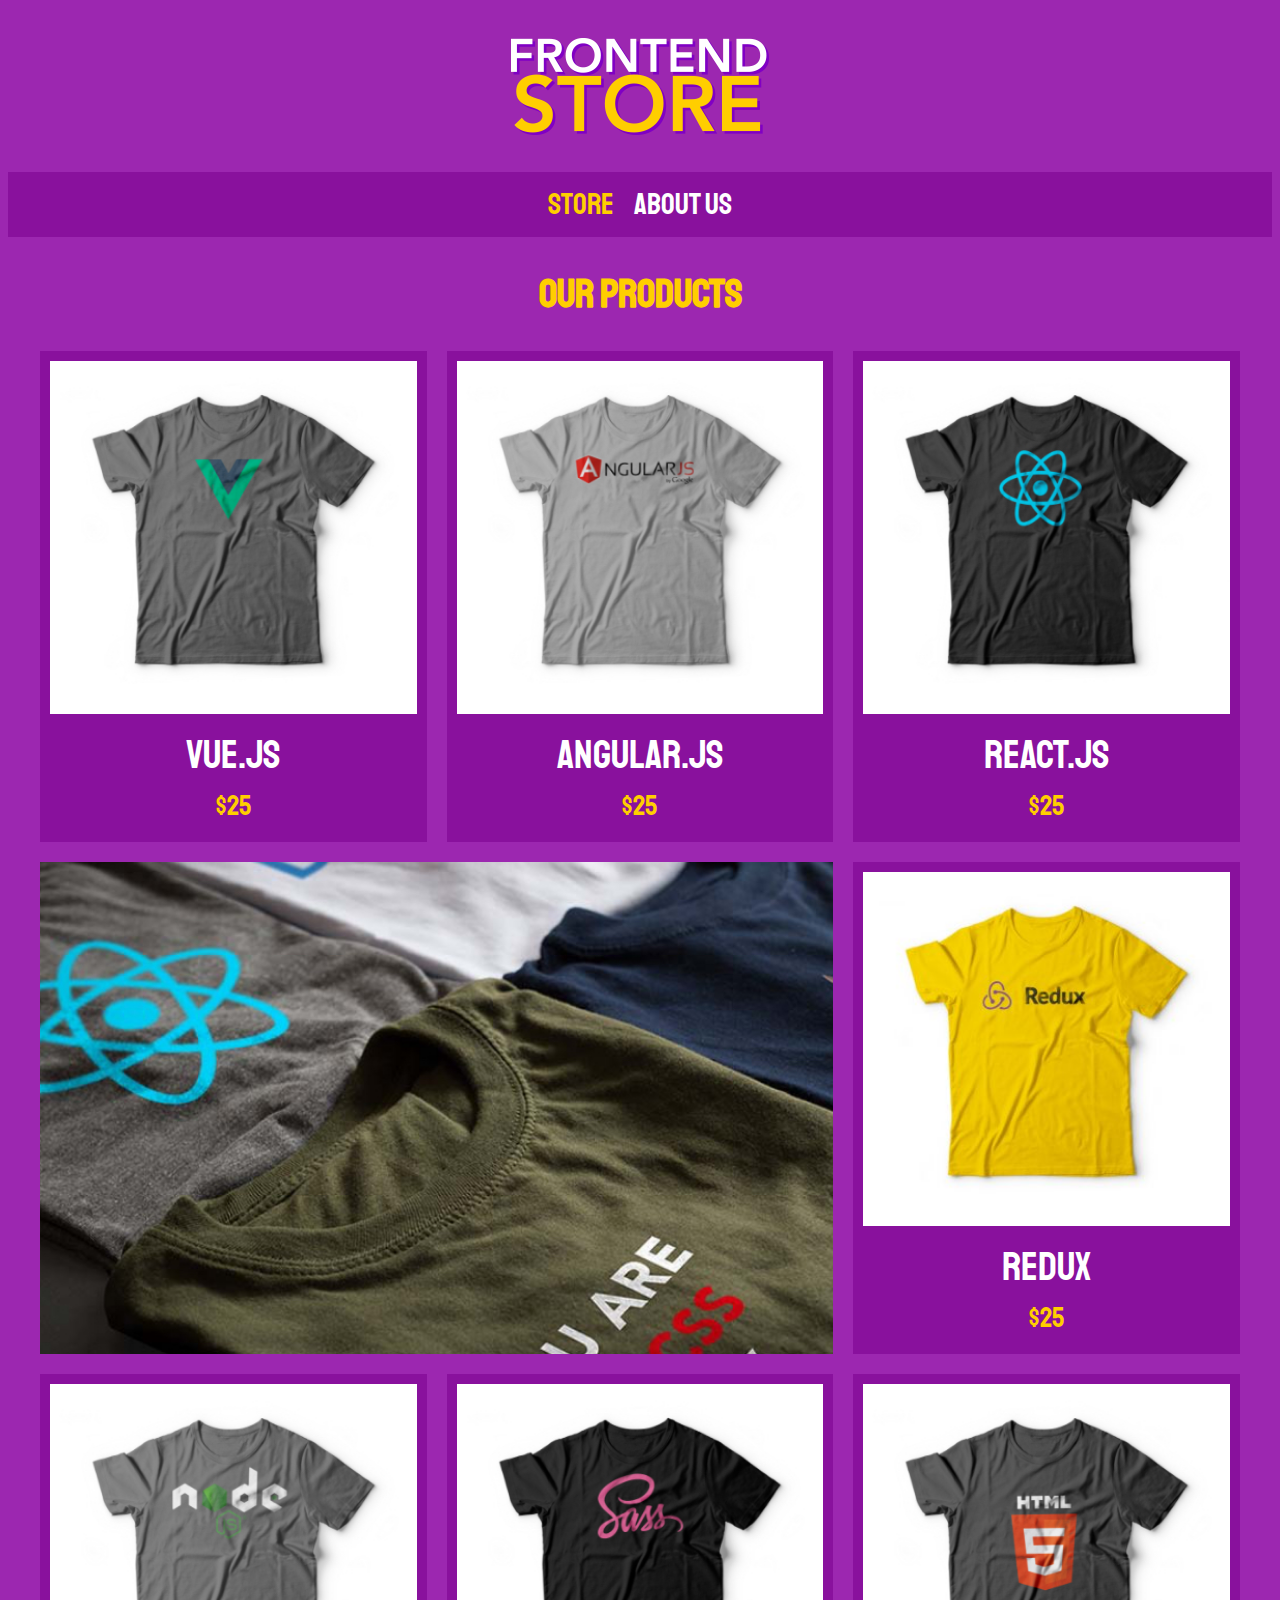
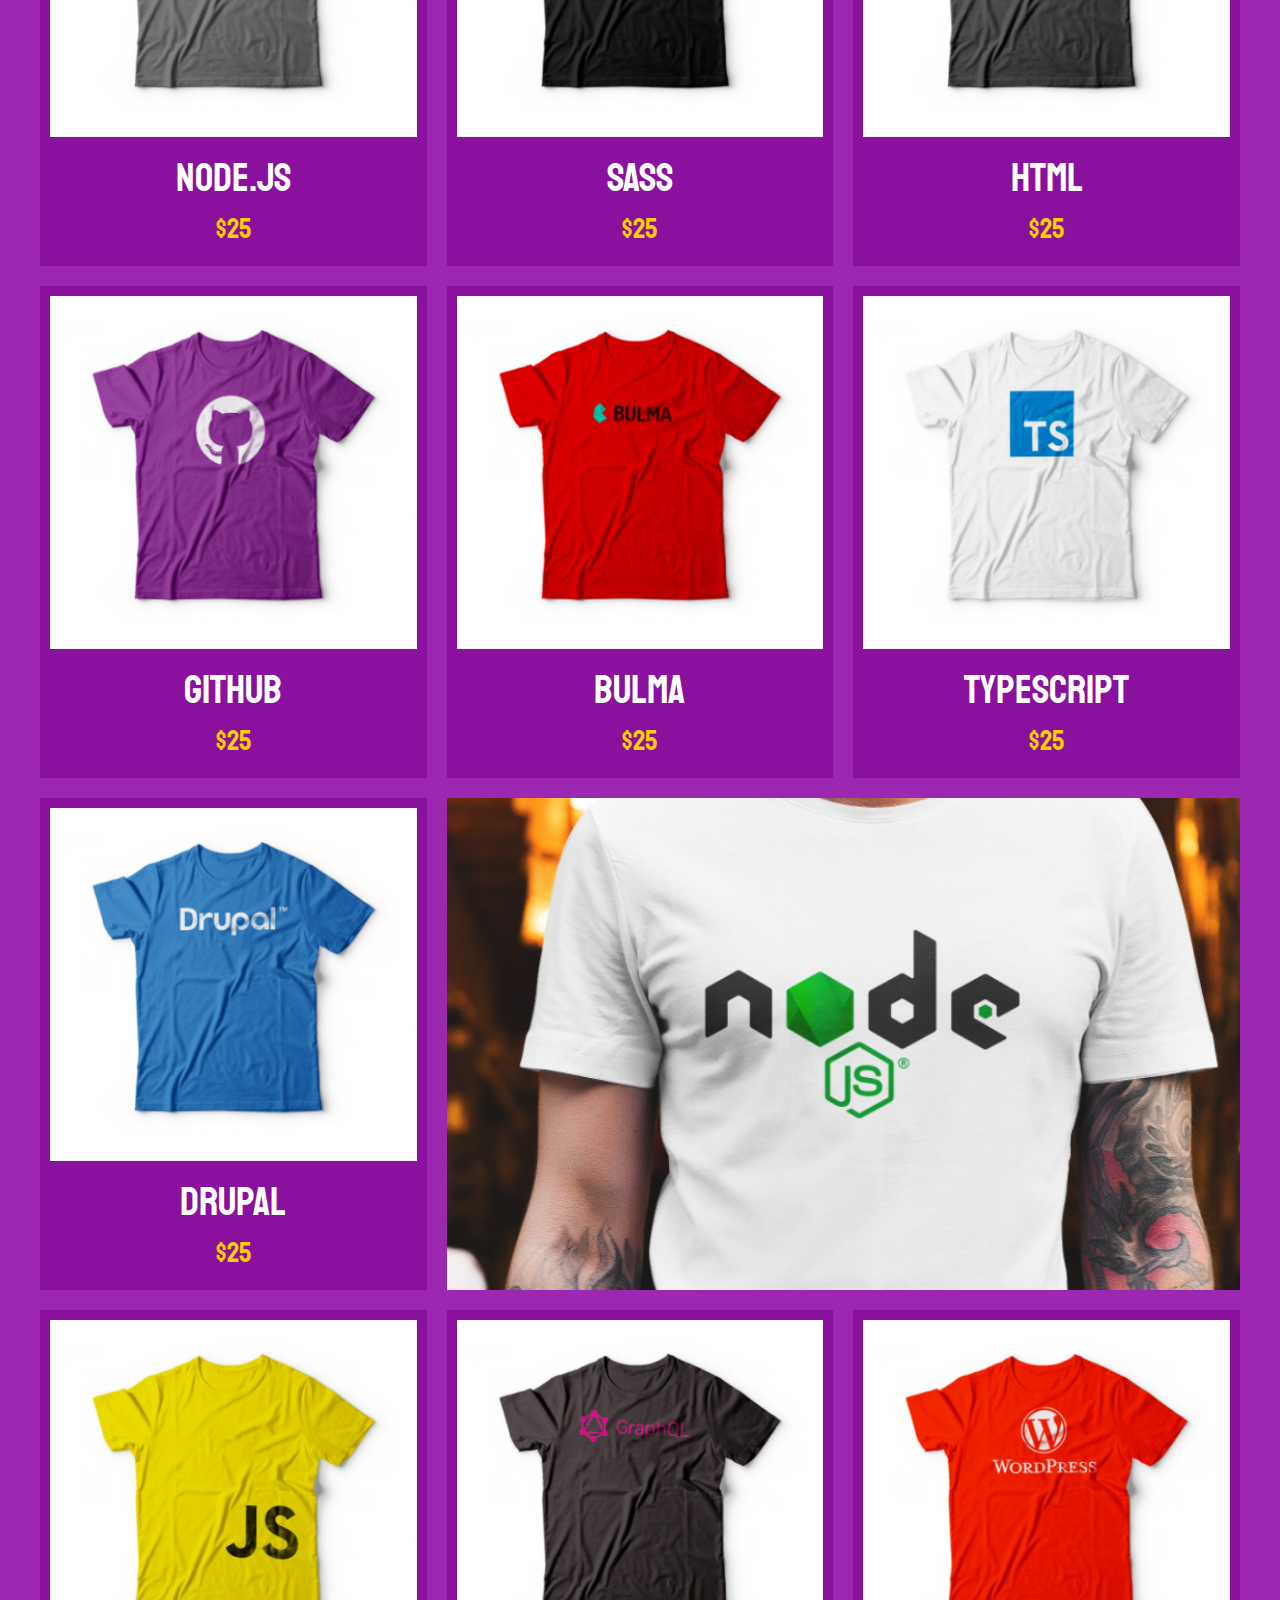
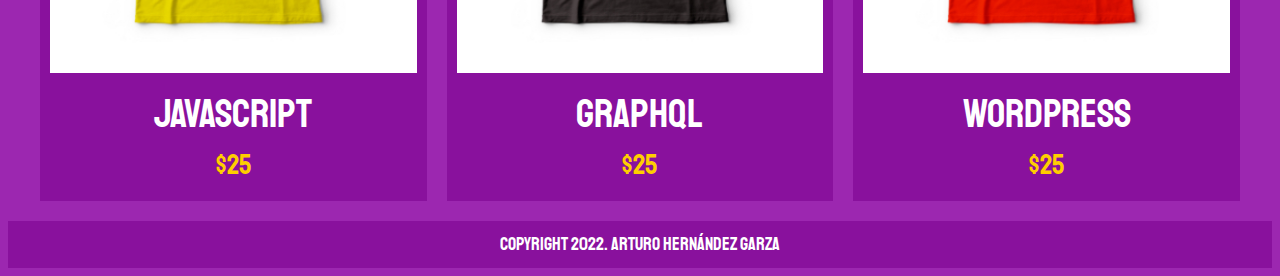
<file: index.html>
<!DOCTYPE html>
<html lang="en-US">
<head>
    <meta charset="UTF-8">
    <meta name="viewport" content="width=device-width, initial-scale=1.0">
    <meta name="description" content="Proyecto 01">
    <meta name="author" content="Arturo Hernandez">
    <meta name="twitter:card" content="summary_large_image">
    <meta name="twitter:site" content="@arturo_hdzg">
    <meta name="twitter:creator" content="@arturo_hdzg">
    <meta property="og:title" content="FrontEnd Store">
    <meta property="og:description" content="Demo Website CSS Flex Grid">
    <meta property="og:image" content="img/WebPreview.jpg">
    <meta property="og:url" content="https://arturohdzg.github.io/FrontEndStore">
    <meta property="og:type" content="website">
    <link rel="apple-touch-icon" sizes="180x180" href="img/favicon/apple-touch-icon.png">
    <link rel="icon" type="image/png" sizes="32x32" href="img/favicon/favicon-32x32.png">
    <link rel="icon" type="image/png" sizes="16x16" href="img/favicon/favicon-16x16.png">
    <link rel="preconnect" href="https://fonts.googleapis.com">
    <link rel="preconnect" href="https://fonts.gstatic.com" crossorigin>
    <link rel="stylesheet" href="https://fonts.googleapis.com/css2?family=Staatliches&display=swap">
    <link rel="stylesheet" href="css/normalize.css">
    <link rel="stylesheet" href="css/style.css">
    <title>FrontEnd Store</title>
</head>
<body>
    <header class="Header">
        <a href="index.html"> <!-- Logo -->
            <img class="Header_Logo" src="img/logo.png" alt="Logo">
        </a>
    </header>
    <nav class="NavMenu"> <!-- Navigation Menu -->
        <a class="NavMenu_Link NavMenu_Link-Active" href="index.html">Store</a>
        <a class="NavMenu_Link" href="about-us.html">About us</a>
    </nav> <!-- /Navigation Menu -->
    <main class="Container">
        <h1>Our Products</h1>
        <div class="Grid">
            <div class="Product"> <!-- Store Menu -->
                <a href="product.html">
                    <img class="Product_Image" src="img/1.jpg" alt="Shirt Image">
                    <div>
                        <p class="Product_Name">Vue.JS</p>
                        <p class="Product_Price">$25</p>
                    </div>
                </a>
            </div>
            <div class="Product">
                <a href="product.html">
                    <img class="Product_Image" src="img/2.jpg" alt="Shirt Image">
                    <div>
                        <p class="Product_Name">Angular.JS</p>
                        <p class="Product_Price">$25</p>
                    </div>
                </a>
            </div>
            <div class="Product">
                <a href="product.html">
                    <img class="Product_Image" src="img/3.jpg" alt="Shirt Image">
                    <div>
                        <p class="Product_Name">React.JS</p>
                        <p class="Product_Price">$25</p>
                    </div>
                </a>
            </div>
            <div class="Product">
                <a href="product.html">
                    <img class="Product_Image" src="img/4.jpg" alt="Shirt Image">
                    <div>
                        <p class="Product_Name">Redux</p>
                        <p class="Product_Price">$25</p>
                    </div>
                </a>
            </div>
            <div class="Product">
                <a href="product.html">
                    <img class="Product_Image" src="img/5.jpg" alt="Shirt Image">
                    <div>
                        <p class="Product_Name">Node.JS</p>
                        <p class="Product_Price">$25</p>
                    </div>
                </a>
            </div>
            <div class="Product">
                <a href="product.html">
                    <img class="Product_Image" src="img/6.jpg" alt="Shirt Image">
                    <div>
                        <p class="Product_Name">SASS</p>
                        <p class="Product_Price">$25</p>
                    </div>
                </a>
            </div>
            <div class="Product">
                <a href="product.html">
                    <img class="Product_Image" src="img/7.jpg" alt="Shirt Image">
                    <div>
                        <p class="Product_Name">HTML</p>
                        <p class="Product_Price">$25</p>
                    </div>
                </a>
            </div>
            <div class="Product">
                <a href="product.html">
                    <img class="Product_Image" src="img/8.jpg" alt="Shirt Image">
                    <div>
                        <p class="Product_Name">GitHub</p>
                        <p class="Product_Price">$25</p>
                    </div>
                </a>
            </div>
            <div class="Product">
                <a href="product.html">
                    <img class="Product_Image" src="img/9.jpg" alt="Shirt Image">
                    <div>
                        <p class="Product_Name">Bulma</p>
                        <p class="Product_Price">$25</p>
                    </div>
                </a>
            </div>
            <div class="Product">
                <a href="product.html">
                    <img class="Product_Image" src="img/10.jpg" alt="Shirt Image">
                    <div>
                        <p class="Product_Name">TypeScript</p>
                        <p class="Product_Price">$25</p>
                    </div>
                </a>
            </div>
            <div class="Product">
                <a href="product.html">
                    <img class="Product_Image" src="img/11.jpg" alt="Shirt Image">
                    <div>
                        <p class="Product_Name">Drupal</p>
                        <p class="Product_Price">$25</p>
                    </div>
                </a>
            </div>
            <div class="Product">
                <a href="product.html">
                    <img class="Product_Image" src="img/12.jpg" alt="Shirt Image">
                    <div>
                        <p class="Product_Name">JavaScript</p>
                        <p class="Product_Price">$25</p>
                    </div>
                </a>
            </div>
            <div class="Product">
                <a href="product.html">
                    <img class="Product_Image" src="img/13.jpg" alt="Shirt Image">
                    <div>
                        <p class="Product_Name">GraphQL</p>
                        <p class="Product_Price">$25</p>
                    </div>
                </a>
            </div>
            <div class="Product">
                <a href="product.html">
                    <img class="Product_Image" src="img/14.jpg" alt="Shirt Image">
                    <div>
                        <p class="Product_Name">WordPress</p>
                        <p class="Product_Price">$25</p>
                    </div>
                </a>
            </div> <!-- /Store Menu -->
            <div class="BackG BackG_Shirts"></div>
            <div class="BackG BackG_ShirtNode"></div>
        </div>
    </main>
    <footer class="Footer">
        <p class="Footer_Text">Copyright 2022. Arturo Hernández Garza</p>
    </footer>
</body>
</html>
</file>
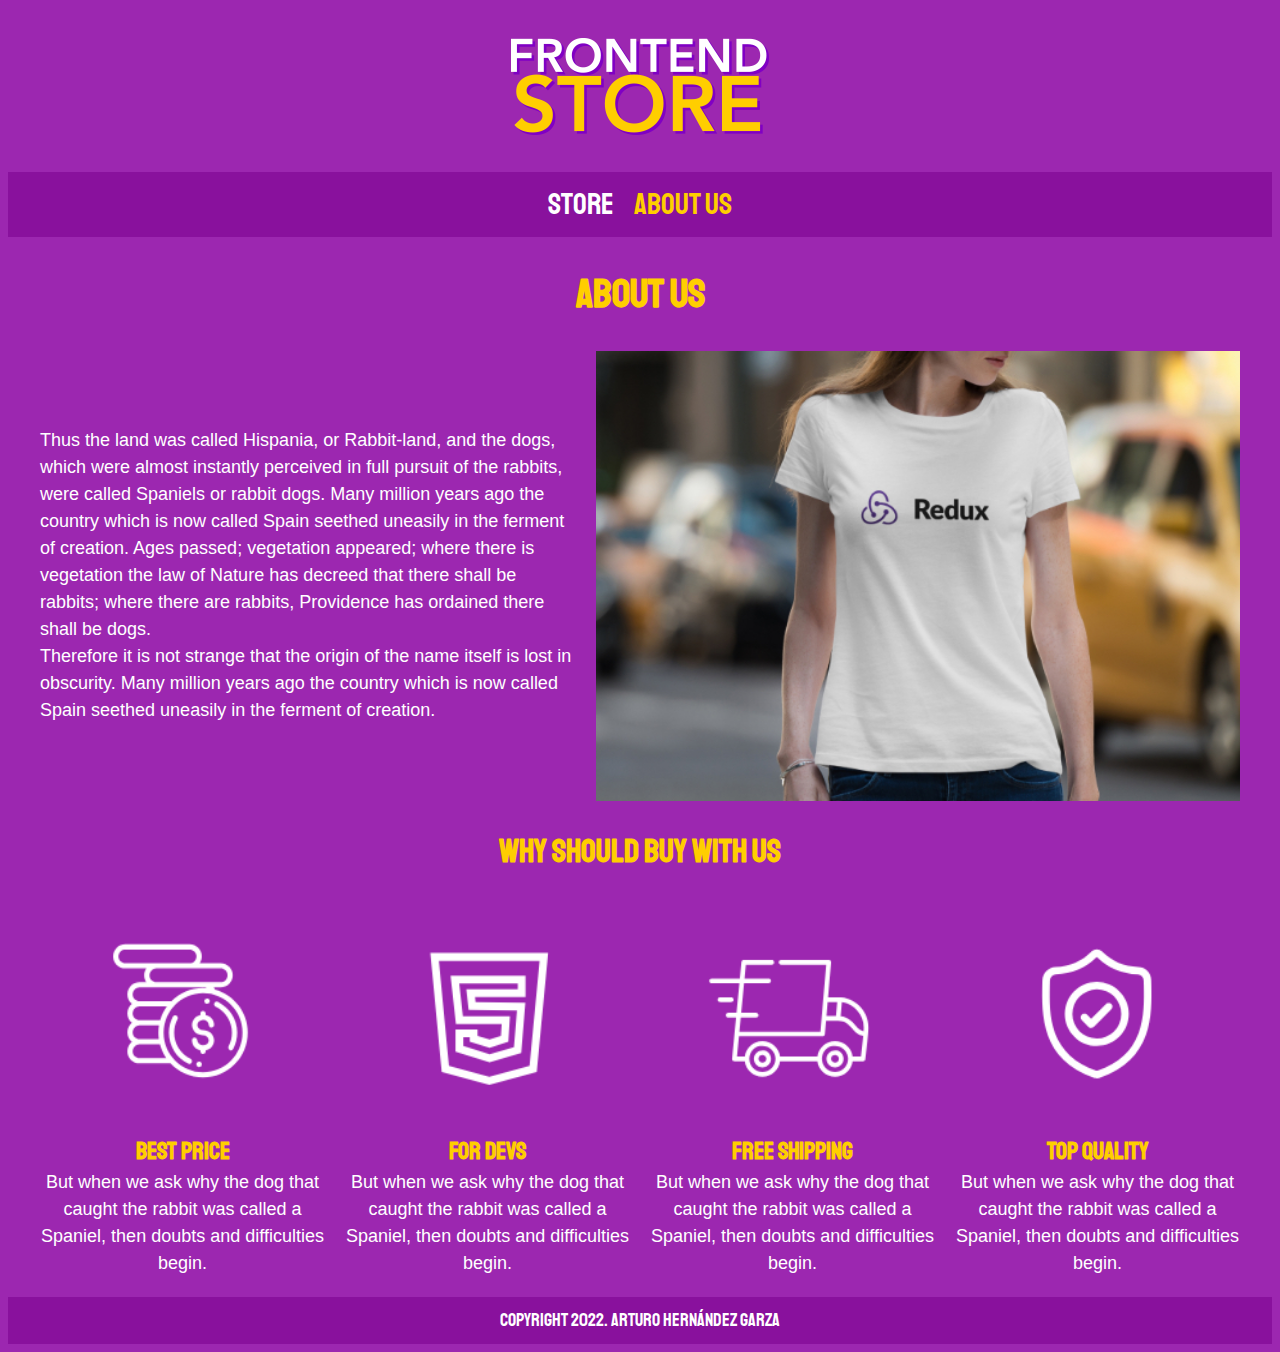
<file: about-us.html>
<!DOCTYPE html>
<html lang="en-US">

<head>
    <meta charset="UTF-8">
    <meta name="viewport" content="width=device-width, initial-scale=1.0">
    <meta name="description" content="Proyecto 01">
    <meta name="author" content="Arturo Hernandez">
    <link rel="apple-touch-icon" sizes="180x180" href="img/favicon/apple-touch-icon.png">
    <link rel="icon" type="image/png" sizes="32x32" href="img/favicon/favicon-32x32.png">
    <link rel="icon" type="image/png" sizes="16x16" href="img/favicon/favicon-16x16.png">
    <link rel="preconnect" href="https://fonts.googleapis.com">
    <link rel="preconnect" href="https://fonts.gstatic.com" crossorigin>
    <link rel="stylesheet" href="https://fonts.googleapis.com/css2?family=Staatliches&display=swap">
    <link rel="stylesheet" href="css/normalize.css">
    <link rel="stylesheet" href="css/style.css">
    <title>FrontEnd Store</title>
</head>

<body>
    <header class="Header">
        <a href="index.html"> <!-- Logo -->
            <img class="Header_Logo" src="img/logo.png" alt="Logo">
        </a>
    </header>
    <nav class="NavMenu"> <!-- Navigation Menu -->
        <a class="NavMenu_Link" href="index.html" href="index.html">Store</a>
        <a class="NavMenu_Link NavMenu_Link-Active" href="about-us.html">About us</a>
    </nav>
    <main class="Container">
        <h1>About Us</h1>
        <div class="AboutUs"> <!-- About Us -->
            <img src="img/nosotros.jpg" alt="About Us">
            <p class="AboutUs_Text">Thus the land was called Hispania, or Rabbit-land, and the dogs, which were almost instantly perceived in full pursuit
            of the rabbits, were called Spaniels or rabbit dogs. Many million years ago the country which is now called Spain
            seethed uneasily in the ferment of creation. Ages passed; vegetation appeared; where there is vegetation the law of
            Nature has decreed that there shall be rabbits; where there are rabbits, Providence has ordained there shall be dogs.<br>
            Therefore it is not strange that the origin of the name itself is lost in obscurity. Many million years ago the country
            which is now called Spain seethed uneasily in the ferment of creation.</p>
        </div> <!-- /About Us -->
        <h2>Why Should Buy With Us</h2>
        <div class="BuyUs"> <!-- Buy With Us -->
            <div>
                <img src="img/icono_1.png" alt="Great Value">
                <h3>Best Price</h3>
                <p>But when we ask why the dog that caught the rabbit was called a Spaniel, then doubts and difficulties begin.</p>
            </div>
            <div>
                <img src="img/icono_2.png" alt="Best Dev Brands">
                <h3>For Devs</h3>
                <p>But when we ask why the dog that caught the rabbit was called a Spaniel, then doubts and difficulties begin.</p>
            </div>
            <div>
                <img src="img/icono_3.png" alt="Free Shipping">
                <h3>Free Shipping</h3>
                <p>But when we ask why the dog that caught the rabbit was called a Spaniel, then doubts and difficulties begin.</p>
            </div>
            <div>
                <img src="img/icono_4.png" alt="Best Quality">
                <h3>Top Quality</h3>
                <p>But when we ask why the dog that caught the rabbit was called a Spaniel, then doubts and difficulties begin.</p>
            </div>
        </div> <!-- /Buy With Us -->
    </main>
    <footer class="Footer">
        <p class="Footer_Text">Copyright 2022. Arturo Hernández Garza</p>
    </footer>
</body>

</html>
</file>
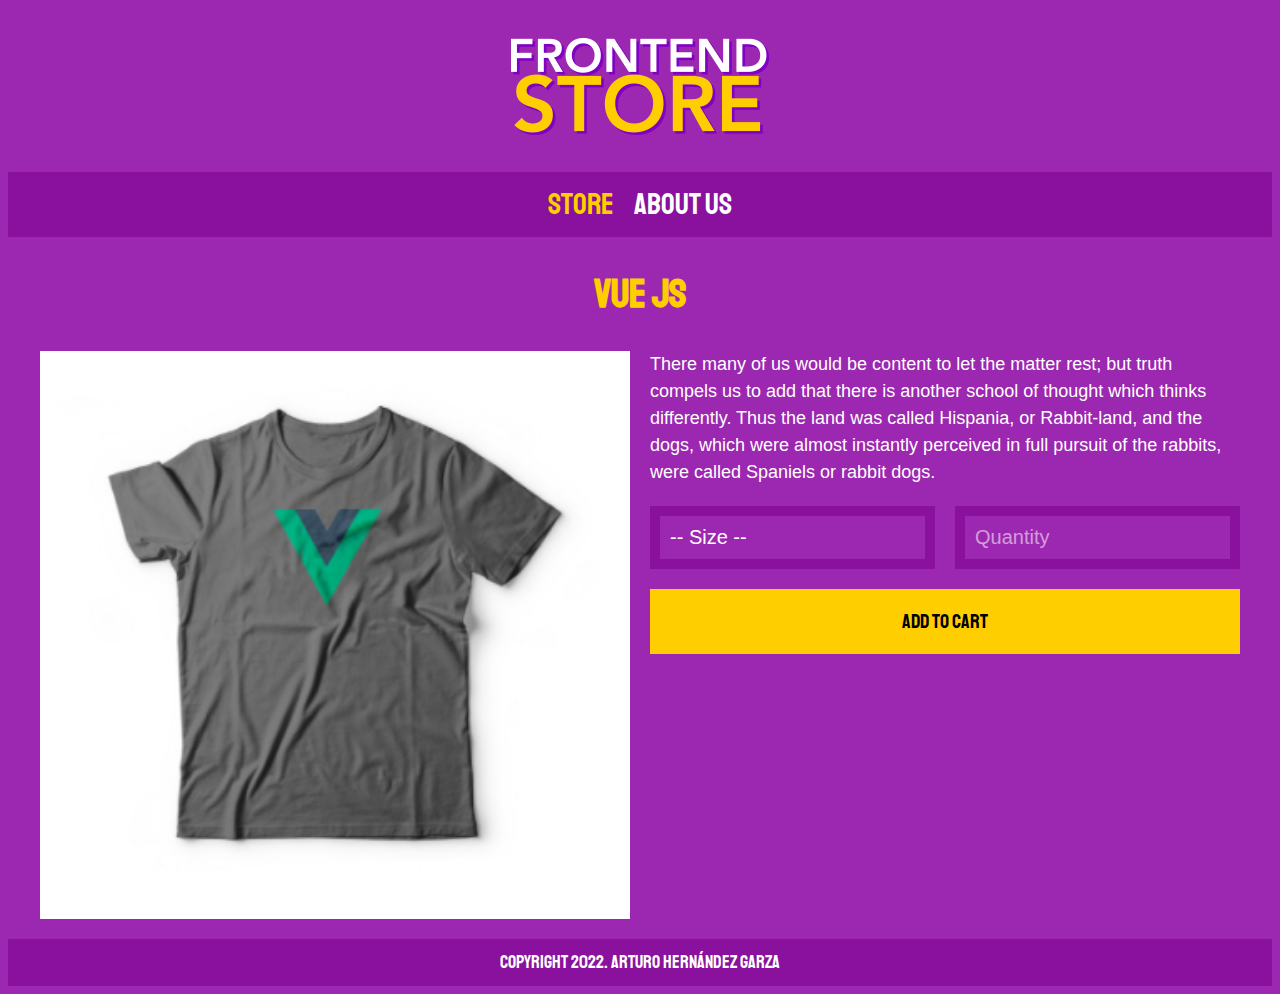
<file: product.html>
<!DOCTYPE html>
<html lang="en-US">

<head>
    <meta charset="UTF-8">
    <meta name="viewport" content="width=device-width, initial-scale=1.0">
    <meta name="description" content="Proyecto 01">
    <meta name="author" content="Arturo Hernandez">
    <link rel="apple-touch-icon" sizes="180x180" href="img/favicon/apple-touch-icon.png">
    <link rel="icon" type="image/png" sizes="32x32" href="img/favicon/favicon-32x32.png">
    <link rel="icon" type="image/png" sizes="16x16" href="img/favicon/favicon-16x16.png">
    <link rel="preconnect" href="https://fonts.googleapis.com">
    <link rel="preconnect" href="https://fonts.gstatic.com" crossorigin>
    <link rel="stylesheet" href="https://fonts.googleapis.com/css2?family=Staatliches&display=swap">
    <link rel="stylesheet" href="css/normalize.css">
    <link rel="stylesheet" href="css/style.css">
    <title>FrontEnd Store</title>
</head>

<body>
    <header class="Header">
        <a href="index.html"> <!-- Logo -->
            <img class="Header_Logo" src="img/logo.png" alt="Logo">
        </a>
    </header>
    <nav class="NavMenu"> <!-- Navigation Menu -->
        <a class="NavMenu_Link NavMenu_Link-Active" href="index.html" href="index.html">Store</a>
        <a class="NavMenu_Link" href="about-us.html">About us</a>
    </nav>
    <main class="Container">
        <h1>Vue JS</h1>
        <div class="Shirt">
            <img class="Shirt_Image" src="img/1.jpg" alt="Selected Product">
            <div class="Shirt_Content">
                <p>There many of us would be content to let the matter rest; but truth compels us to add that there is another school of
                thought which thinks differently. Thus the land was called Hispania, or Rabbit-land, and the dogs, which were almost
                instantly perceived in full pursuit of the rabbits, were called Spaniels or rabbit dogs.</p>
                <form class="Form">
                    <select class="Form_Field" title="Choose Options">
                        <option disabled selected>-- Size --</option>
                        <option>Small</option>
                        <option>Medium</option>
                        <option>Large</option>
                        <option>X-Large</option>
                    </select>
                    <input class="Form_Field" type="number" min="1" max="10" placeholder="Quantity">
                    <input class="Form_Submit" type="submit" value="Add to Cart">
                </form>
            </div>
        </div>
    </main>
    <footer class="Footer">
        <p class="Footer_Text">Copyright 2022. Arturo Hernández Garza</p>
    </footer>
</body>

</html>
</file>
<file: css/style.css>
/* Color & Fonts Palette */
:root {
    --Primary: #9c27b0;
    --Primary2: #89119d;
    --Secondary: #ffce00;
    --Secondary2: rgb(233 187 2);
    --White: #ffffff;
    --Black: #000000;
    --Font: 'Staatliches', cursive;
}

/* Global Styles */
html {
    box-sizing: border-box; /*! Box Model */
    font-size: 62.5%; /*! Set 10px = 1rem */
}

*, *:before, *:after {
    box-sizing: inherit; /*! Box Model */
}

body {
    background-color: var(--Primary);
    font-size: 16px; /*! Set 10px = 1rem */
    line-height: 1.5; /* line Spacing */
}

p {
    color: var(--White);
    font-family: Arial, Helvetica, sans-serif;
    font-size: 1.8rem;
}

a { text-decoration: none; }

img { width: 100%; }

.Container {
    margin: 0 auto;
    max-width: 120rem;
}

h1, h2, h3 {
    color: var(--Secondary);
    font-family: var(--Font);
    text-align: center;
}

h1 { font-size: 4rem; }

h2 { font-size: 3.2rem; }

h3 { font-size: 2.4rem; }

/* Header Logo */
.Header {
    display: flex;
    justify-content: center;
}

.Header_Logo { margin: 3rem 0; }

/* Navigation Menu */

.NavMenu {
    background-color: var(--Primary2);
    display: flex;
    gap: 2rem; /* Replace margin propriety on Flexbox */
    justify-content: center;
    padding: 1rem 0;
}

.NavMenu_Link {
    color: var(--White);
    font-family: var(--Font);
    font-size: 3rem;
    /* margin-right: 2rem; Deprecated, use gap instead */
}

/* .NavMenu_Link:last-of-type { margin-right: 0;} Deprecated,
use gap instead */

.NavMenu_Link-Active,
.NavMenu_Link:hover { color: var(--Secondary); }

/* Store */
.Grid {
    display: grid;
    gap: 2rem;
    grid-template-columns: repeat(2, 1fr);
}

.Product {
    background-color: var(--Primary2);
    padding: 1rem;
}

.Product_Image { width: 100%; }

.Product_Name { font-size: 4rem; }

.Product_Price {
    color: var(--Secondary);
    font-size: 2.8rem;
}

.Product_Name, .Product_Price {
    font-family: var(--Font);
    margin: 1rem 0;
    text-align: center;
    line-height: 1.2;
}

/* Example Shirts Images */
.BackG {
    background-repeat: no-repeat;
    background-size: cover;
    grid-column: 1 / 3;
    min-height: 30rem;
}

.BackG_Shirts {
    background-image: url(../img/grafico1.jpg);
    grid-row: 2 / 3;
}

.BackG_ShirtNode {
    background-image: url(../img/grafico2.jpg);
    grid-row: 8 / 9;
}

/* Media Query Store */
@media (min-width: 768px) {

    .BackG_ShirtNode {
    grid-column: 2 / 4;
    grid-row: 5 / 6;
}
}

@media (min-width: 768px) {
    .Grid { grid-template-columns: repeat(3, 1fr); }
}

/* Footer */
.Footer {
    background-color: var(--Primary2);
    margin-top: 2rem;
    padding: 1rem 0;
}

.Footer_Text {
    text-align: center;
    font-family: var(--Font);
}

/* About Us Page */

.AboutUs {
    align-items: center;
    display: flex;
    flex-direction: column;
}

.BuyUs {
    display: grid;
    gap: 2rem;
    grid-template-columns: repeat(2, 1fr);
    justify-items: center;
    text-align: center;
}

.BuyUs h3, p { margin: 0 auto; }

/* Media Query About Us Page */
@media (min-width: 768px) {
    .AboutUs {
            flex-direction: row-reverse;
            gap: 2rem;
            justify-content: center;
            margin: 0;
        }

    .AboutUs_Text { max-width: 536px; }

    .BuyUs {
        display: flex;
        justify-content: center;
    }
}

/* Product Page */
.Form {
    display: grid;
    gap: 2rem;
    grid-template-columns: repeat(2, 1fr);
    padding-top: 2rem;
}

.Form_Field {
    appearance: none;
    background-color: var(--Primary);
    border: 1rem solid var(--Primary2);
    color: var(--White);
    font-family: Arial, Helvetica, sans-serif;
    font-size: 2rem;
    padding: 1rem;
}

.Form_Submit {
    background-color: var(--Secondary);
    border: none;
    font-family: var(--Font);
    font-size: 2rem;
    grid-column: 1 / 3;
    padding: 2rem;
    transition: background-color .5s ease;
}

.Form_Submit:hover {
    background-color: var(--Secondary2);
    cursor: pointer;
}

/* Media Query Product Page */
@media (min-width: 768px) {
    .Shirt {
        display: grid;
        grid-template-columns: repeat(2, 1fr);
        column-gap: 2rem;
    }
}
</file>
